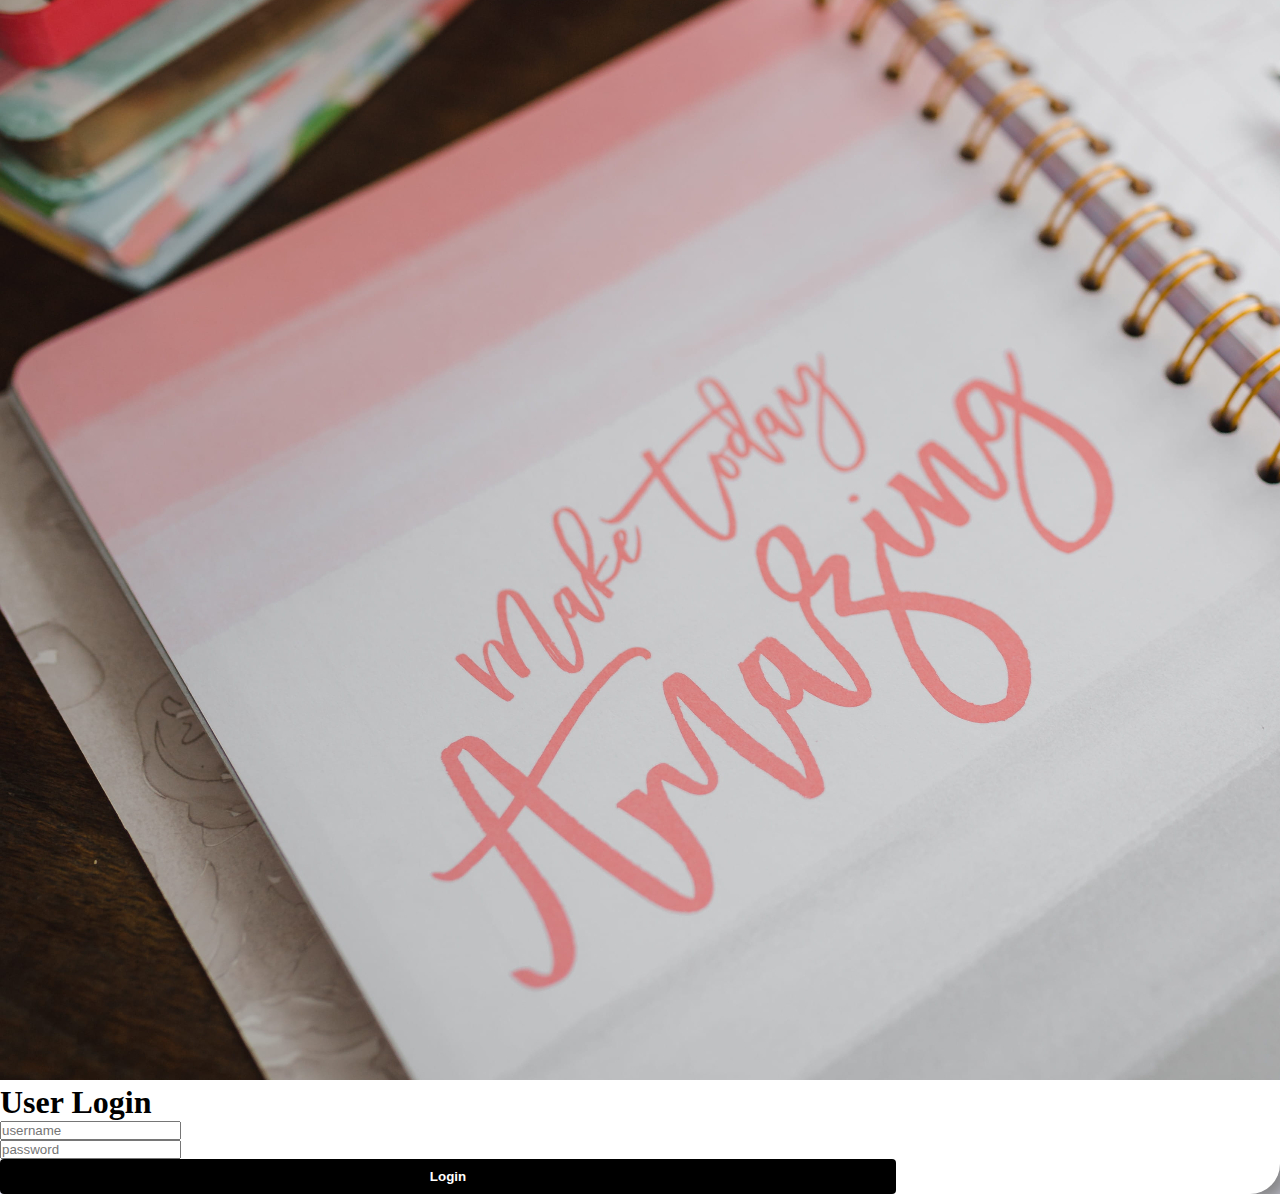
<file: index.html>
<!doctype html>
<html lang="en">
  <head>
    
    <meta charset="utf-8">
    <meta name="viewport" content="width=device-width, initial-scale=1">

    
    <link href="https://cdn.jsdelivr.net/npm/bootstrap@5.1.3/dist/css/bootstrap.min.css" rel="stylesheet" integrity="sha384-1BmE4kWBq78iYhFldvKuhfTAU6auU8tT94WrHftjDbrCEXSU1oBoqyl2QvZ6jIW3" crossorigin="anonymous">

    <title>To do List</title>
   <link rel="stylesheet" href="style.css">
  </head>
  <body>
   
    <section class="Form my-4 mx-5">
        <div class="container1 ">
            <div class="row no-gutters ">
                <div class="col-lg-5  ">
                    <img src="./images/wallpaperflare.com_wallpaper(1).jpg" class="img-fluid my-5 " alt="">
                </div>
                <div class="col-lg-7 px-5 pt-5">
                    <h1 class="font-weight-bold py-3">User Login </h1>
                    <form action="./todolist.html" onsubmit = "return validate()">
                        <div class="form-row">
                            <div class="col-lg-7 px-2 pt-2">
                                <input type="text"  id="username" placeholder="username" class="form-control my-1 p-2 Required">
                            </div>
                        </div>
                        <div class="form-row">
                            <div class="col-lg-7 px-2 pt-2">
                                <input type="password" id="password" placeholder="password" class="form-control my-1 p-2  Required">
                            </div>
                        </div>
                        
                        <div class="form-row">
                            <div class="col-lg-7">
                                <button type="submit" class="btn1 mt-3 mb-5 mx-5">Login</button>
                            </div>
                        </div>
                    </form>
                </div>
            </div>
        </div>
    </section>
    <script src="./callback.js"></script>
    <script src="https://cdn.jsdelivr.net/npm/bootstrap@5.1.3/dist/js/bootstrap.bundle.min.js" integrity="sha384-ka7Sk0Gln4gmtz2MlQnikT1wXgYsOg+OMhuP+IlRH9sENBO0LRn5q+8nbTov4+1p" crossorigin="anonymous"></script>
</body>
</html>
</file>
<file: style.css>
*{
    padding: 0;
    margin: 0;
    box-sizing: border-box;
}
body{
    background-color:lavender;
}

.row{
    background: white;
    border-radius: 30px;
    box-shadow: 12px 12px 22px grey;
    align-items: center;
}


.btn1{
    border: none;
    outline: none;
    height: 35px;
    width: 70%;
    background-color: black;
    color: white;
    border-radius: 4px;
    font-weight: bold;
}

.btn1:hover{
    background: white;
    border: 1px solid;
    color: black;
}

#things{
    background-color:black; 
    color:black;
    height: auto;
    font-size: large;
    padding: 9px;
    font-weight: bold;
    border-radius: 10px;
    opacity: .8;
}

#things:hover{
    opacity:1;
}

#list{
    position: absolute;
    top:8em;
    left:17em;
    width: 65%;
    font-family:Georgia, 'Times New Roman', Times, serif;
    border-collapse: collapse;
    border: 1.5px solid black;
    text-align: center;
    box-shadow: 0px 2px 2px 0px black;
    border-radius: 15px;
}

#list thead{
    font-size: x-large;
    text-align: center;
    padding: 12px;
}

#list td{
    border: 1px solid black;
    padding: 12px;
}

#list tr:hover{
background-color:slategray;
}

.container
{
    display: grid;
    grid-template-columns: 1fr 2fr;
    background-color: red;
    background: linear-gradient(to bottom, rgb(6, 108, 224),  rgb(14, 48, 122));
    width: 500px;
    height: 300px;
    margin: 10% auto;
    border-radius: 5px;
}

.table{
    align-items: center;
    padding-left: 10px;
    
}

#list{
    border-collapse: collapse;
    top:6em;
    left:17em;
    width: 65%;
    position: absolute;
    font-family: cursive;
    border: 4px solid black;
    text-align: center;
    
}
</file>
